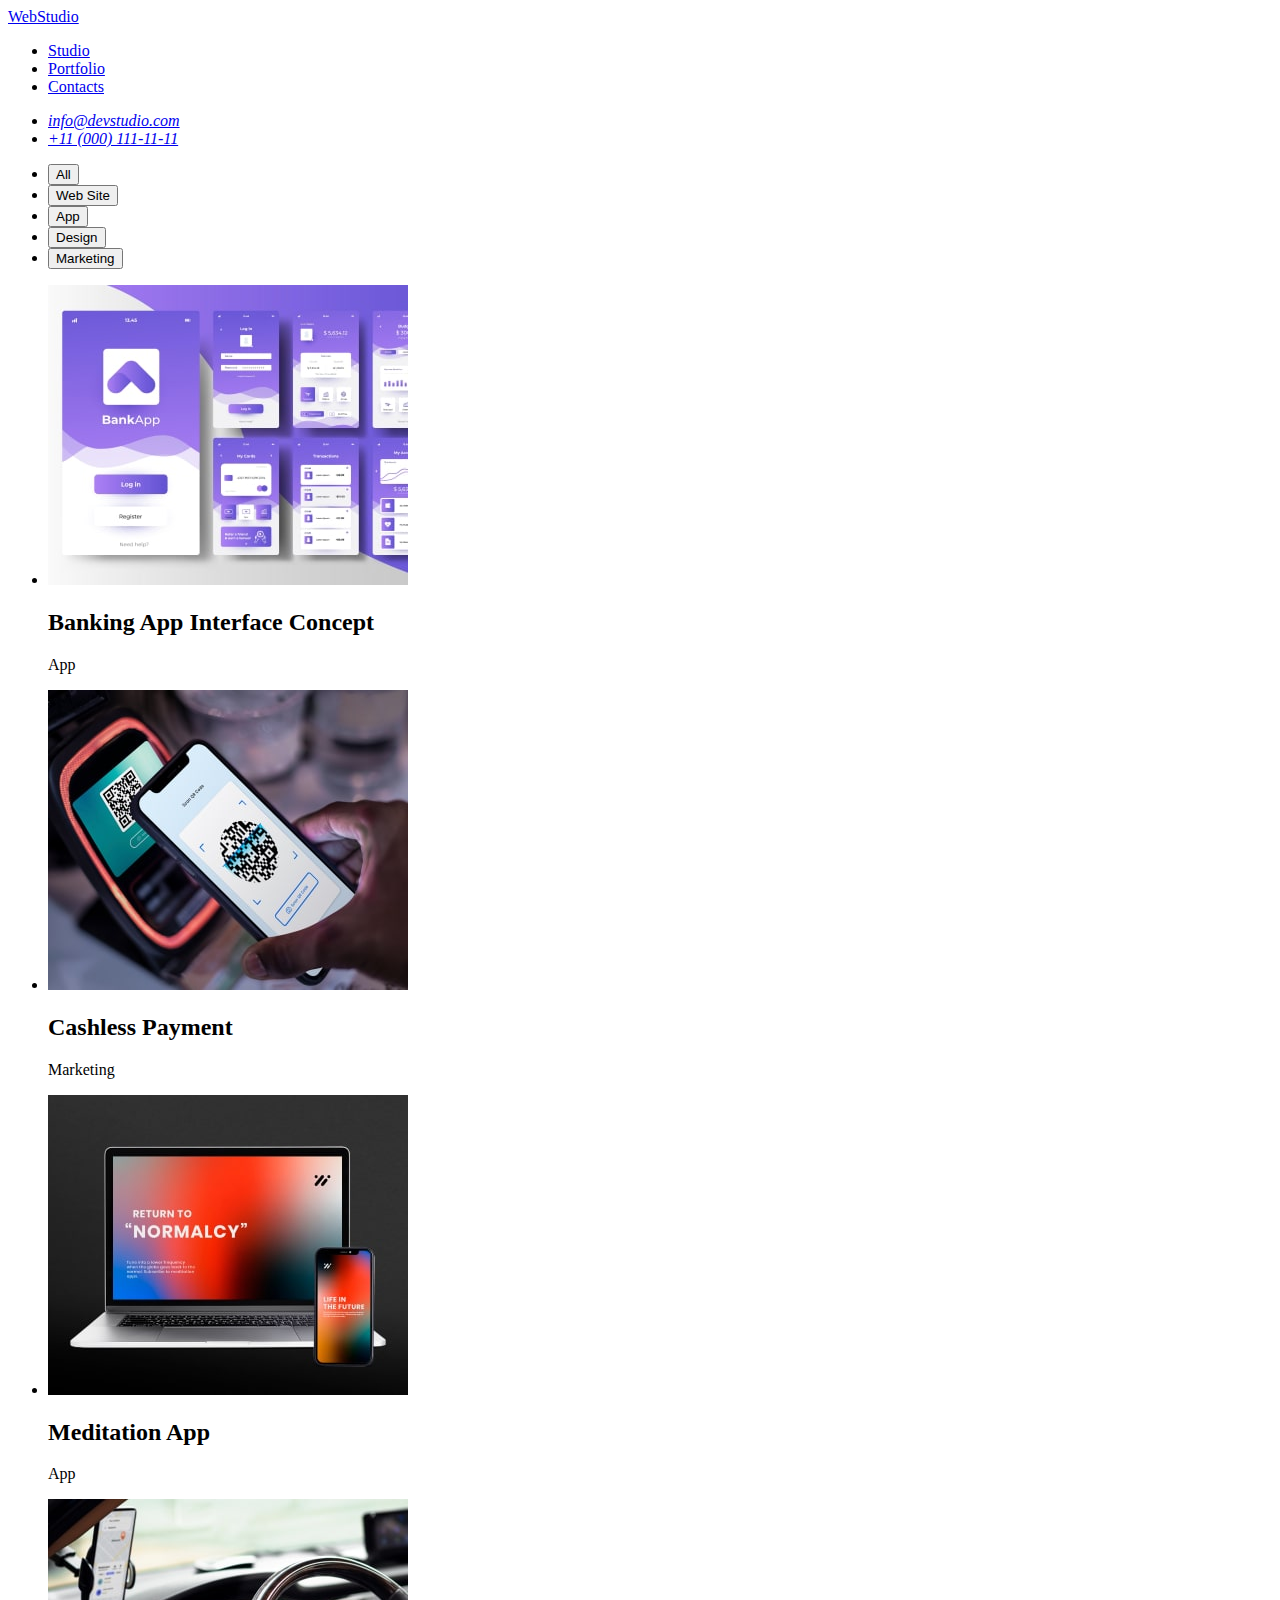
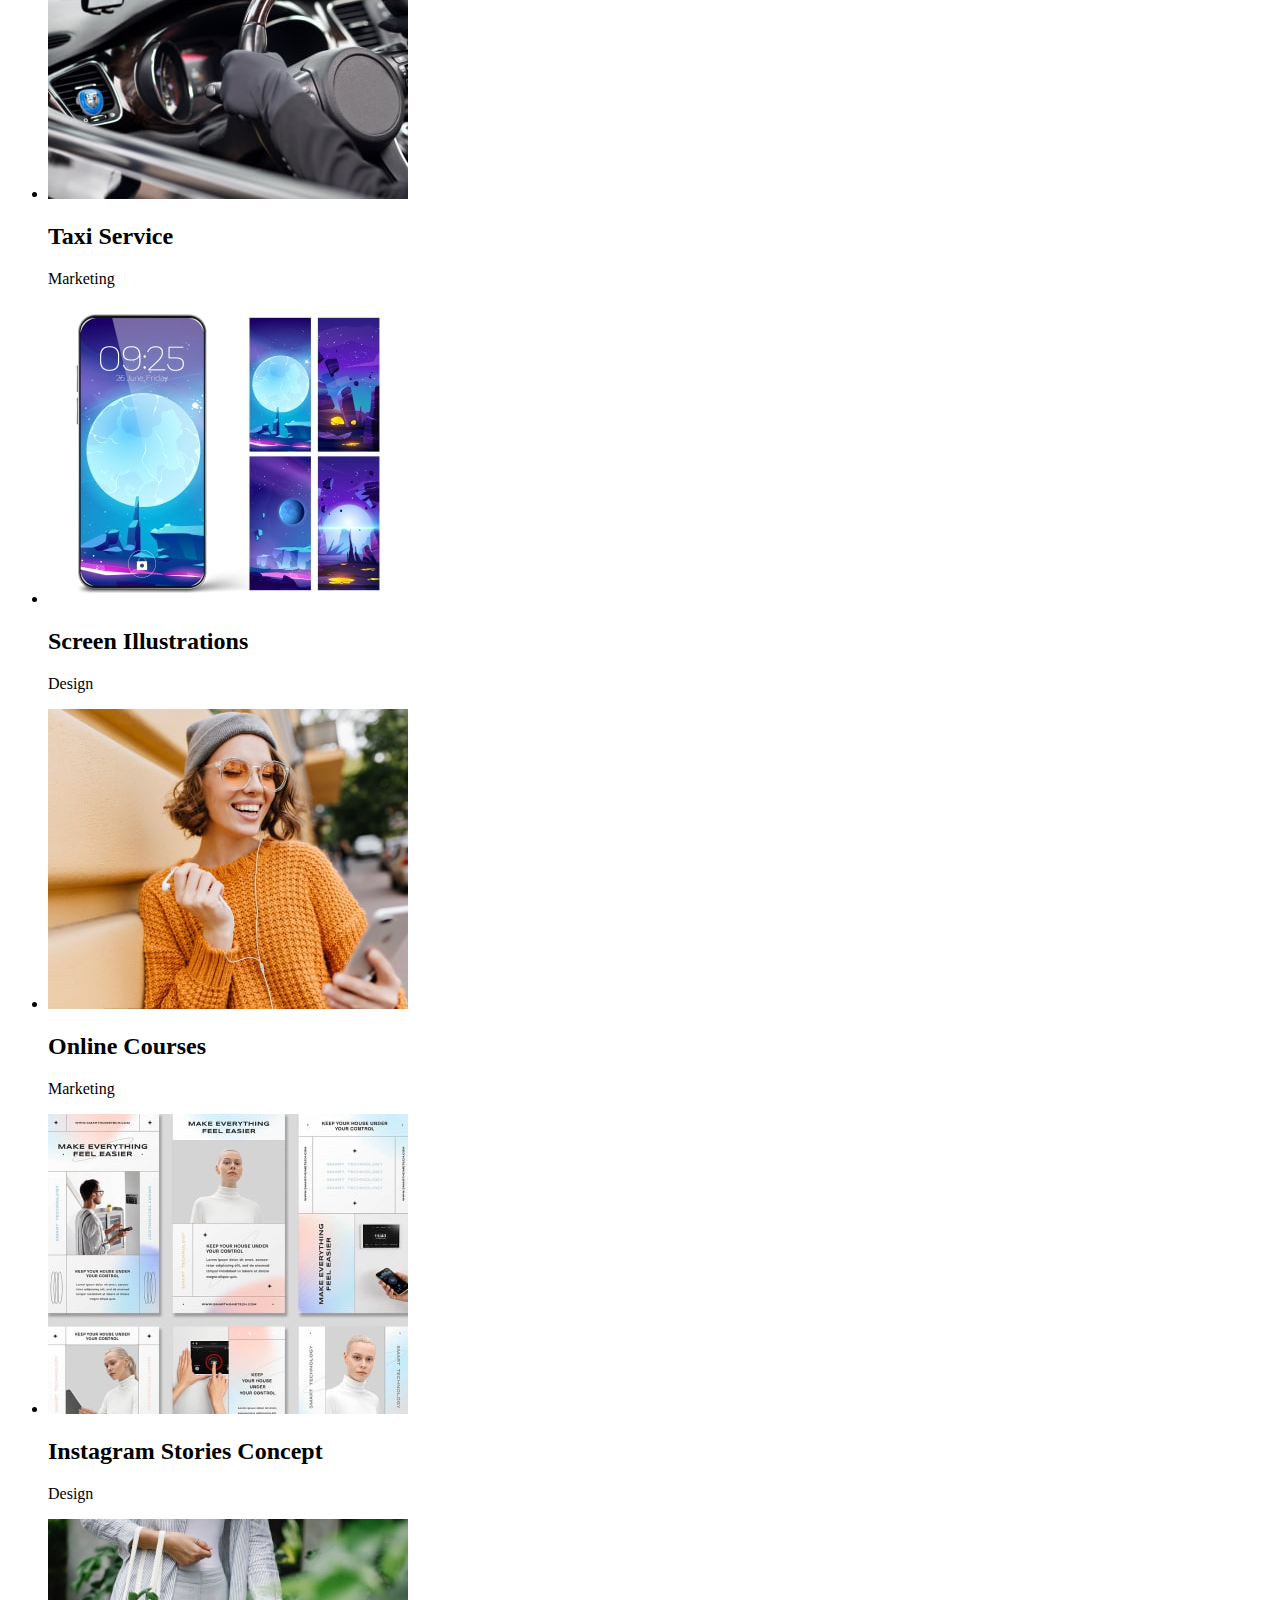
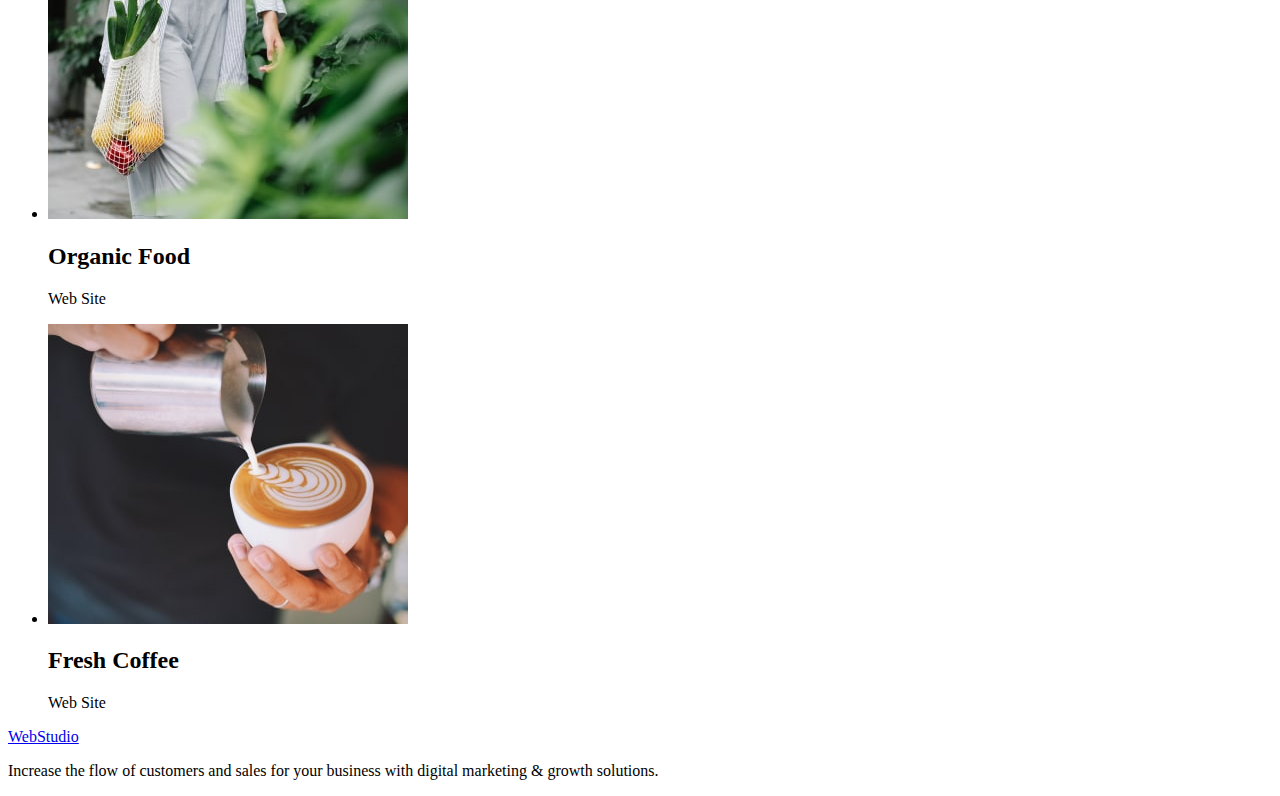
<file: portfolio.html>
<!DOCTYPE html>
<html lang="en">
  <head>
    <meta charset="UTF-8" />
    <meta http-equiv="X-UA-Compatible" content="IE=edge" />
    <meta name="viewport" content="width=device-width, initial-scale=1.0" />
    <title>Portfolio</title>
  </head>
  <body>
    <header>
      <nav>
        <a href="./index.html">WebStudio</a>
        <ul>
          <li><a href="./index.html">Studio</a></li>
          <li><a href="./index.html">Portfolio</a></li>
          <li><a href="./index.html">Contacts</a></li>
        </ul>
      </nav>
      <address>
        <ul>
          <li><a href="mailto:info@devstudio.com">info@devstudio.com</a></li>
          <li><a href="tel:110001111111">+11 (000) 111-11-11</a></li>
        </ul>
      </address>
    </header>
    <ul>
      <li><button type="button">All</button></li>
      <li><button type="button">Web Site</button></li>
      <li><button type="button">App</button></li>
      <li><button type="button">Design</button></li>
      <li><button type="button">Marketing</button></li>
    </ul>
    <section>
      <ul>
        <li>
          <img src="./images/img-1.jpg" alt="Banking App Interface Concept" />
          <h2>Banking App Interface Concept</h2>
          <p>App</p>
        </li>
        <li>
          <img src="./images/img-2.jpg" alt="Cashless Payment" />
          <h2>Cashless Payment</h2>
          <p>Marketing</p>
        </li>
        <li>
          <img src="./images/img-3.jpg" alt="Meditation App" />
          <h2>Meditation App</h2>
          <p>App</p>
        </li>
        <li>
          <img src="./images/img-4.jpg" alt="Taxi Service" />
          <h2>Taxi Service</h2>
          <p>Marketing</p>
        </li>
        <li>
          <img src="./images/img-5.jpg" alt="Screen Illustrations" />
          <h2>Screen Illustrations</h2>
          <p>Design</p>
        </li>
        <li>
          <img src="./images/img-6.jpg" alt="Online Courses" />
          <h2>Online Courses</h2>
          <p>Marketing</p>
        </li>
        <li>
          <img src="./images/img-7.jpg" alt="Instagram Stories Concept" />
          <h2>Instagram Stories Concept</h2>
          <p>Design</p>
        </li>
        <li>
          <img src="./images/img-8.jpg" alt="Organic Food" />
          <h2>Organic Food</h2>
          <p>Web Site</p>
        </li>
        <li>
          <img src="./images/img-9.jpg" alt="Fresh Coffee" />
          <h2>Fresh Coffee</h2>
          <p>Web Site</p>
        </li>
      </ul>
    </section>
    <!-- Footer -->
    <footer>
      <a href="./index.html">WebStudio</a>
      <p>
        Increase the flow of customers and sales for your business with digital
        marketing & growth solutions.
      </p>
    </footer>
  </body>
</html>
</file>
